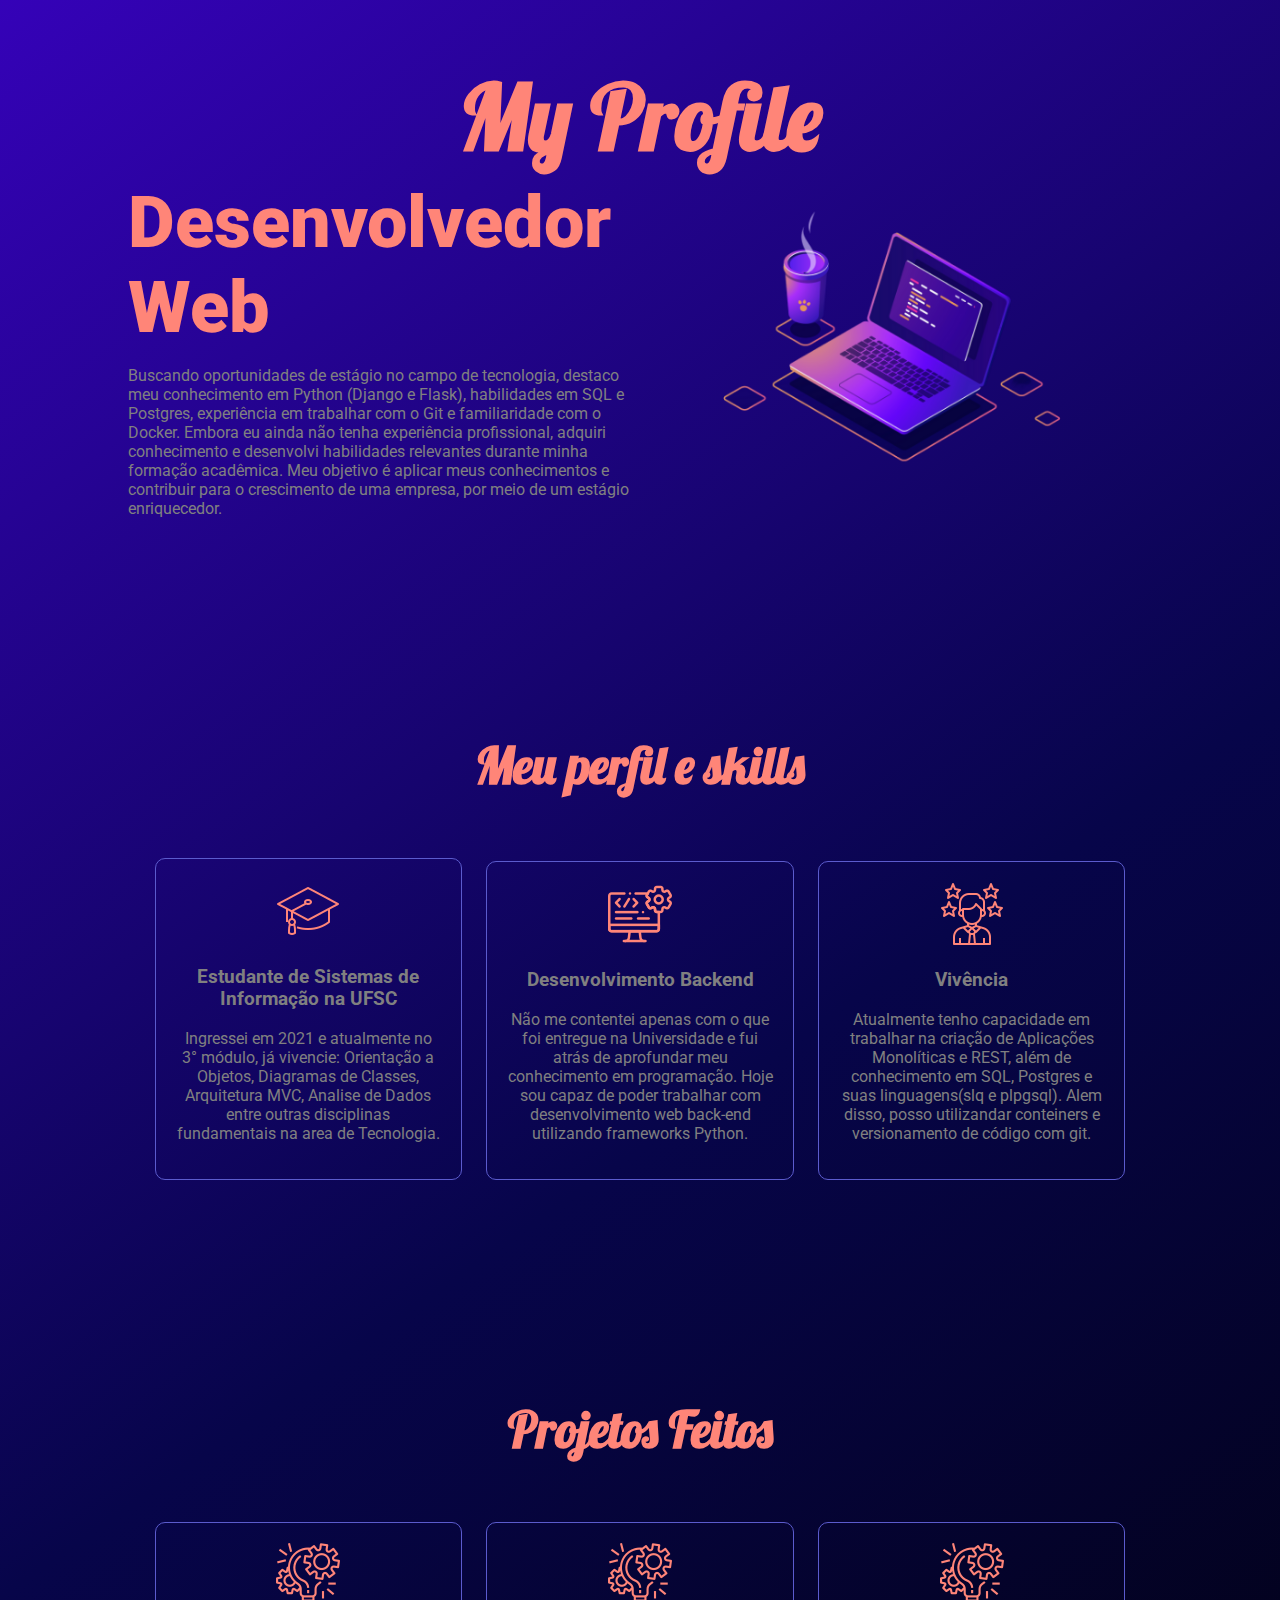
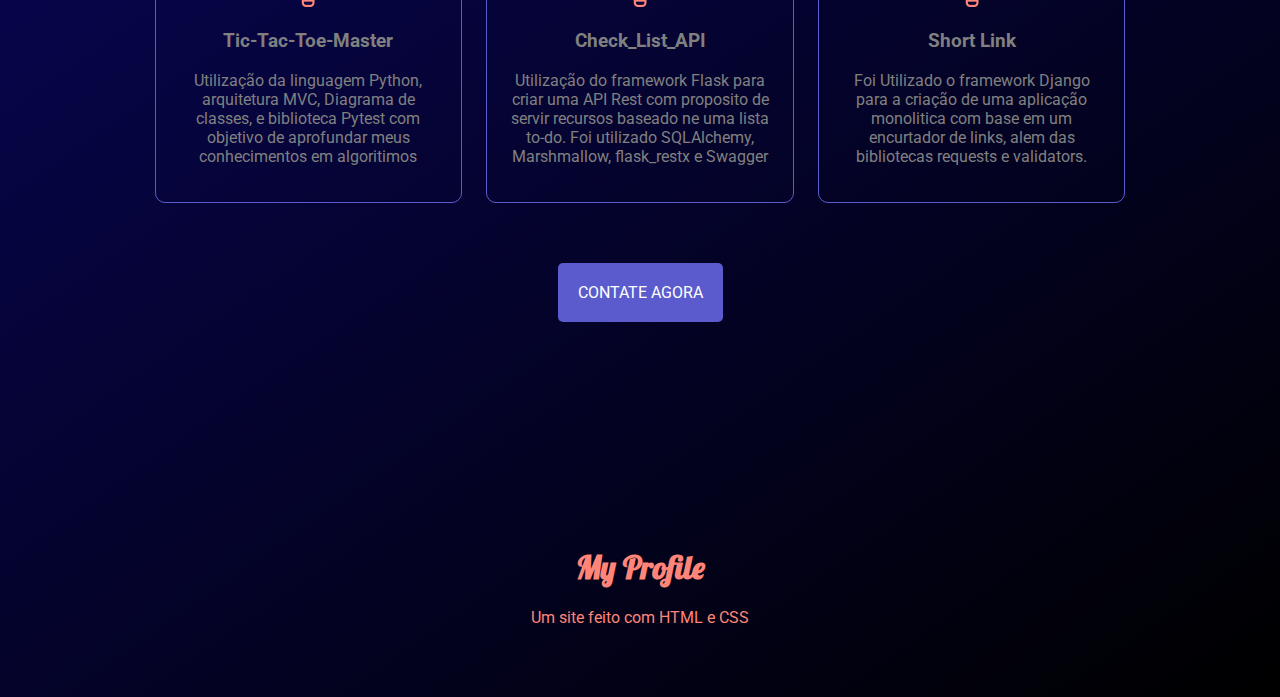
<file: index.html>
<!DOCTYPE html>
<html lang="pt-br">
<head>
	<meta charset="UTF-8">
	<meta http-equiv="X-UA-Compatible" content="IE=edge">
	<meta name="viewport" content="width=device-width, initial-scale=1.0">
	<meta name="description" content="Um site de apresentação pessoal">
	<meta name="keywords" content="Python, CSS, HTML, Desenvolvedor Back-end">

	<link rel="icon" href="image/code.png" type="image/png">
	<link rel="stylesheet" href="css/estilo.css">
	<link rel="stylesheet" href="css/responsivo.css"> 
	<title>My Profile</title>
</head>
<body>
	<nav class="navbar">
		<div class="logo">
			<h1>My Profile</h1>
		</div>
	</nav> 
	<header class="header">
		<div class="headline">
			<h2>Desenvolvedor Web</h2>
			<p>Buscando oportunidades de estágio no campo de tecnologia, 
				destaco meu conhecimento em Python (Django e Flask), habilidades em SQL 
				e Postgres, experiência em trabalhar com o Git e familiaridade com o Docker. 
				Embora eu ainda não tenha experiência profissional, adquiri conhecimento
				e desenvolvi habilidades relevantes durante minha formação acadêmica. 
				Meu objetivo é aplicar meus conhecimentos e contribuir para o crescimento 
				de uma empresa, por meio de um estágio enriquecedor. 
			</p>
		</div>
		<div class="img-headline">
			<img style="max-width: 90%;" src="image/Developer_.png" alt="Developer">
		</div>
	</header>
	<section>
		<h2>Meu perfil e skills</h2>
		<div class="servicos">
			<div class="card">
				<div class="card-text">
					<img src="image/university.png" alt="university">
					<h3>Estudante de Sistemas de Informação na UFSC</h3>
					<p>Ingressei em 2021 e atualmente no 3° módulo, já vivencie: 
						Orientação a Objetos, Diagramas de Classes, Arquitetura MVC, 
						Analise de Dados entre outras disciplinas fundamentais na area
						de Tecnologia.
					</p>
				</div>
			</div>
			<div class="card">
				<div class="card-text">
					<img src="image/desenvolvedor-de-software.png">
					<h3>Desenvolvimento Backend</h3>
					<p> Não me contentei apenas com o que foi entregue na Universidade e fui 
						atrás de aprofundar meu conhecimento em programação. Hoje sou capaz de poder
						trabalhar com desenvolvimento web back-end utilizando frameworks Python.
					</p>
				</div>
			</div>
			<div class="card">
				<div class="card-text">
					<img src="image/experiencia.png" alt="Experiencia">
					<h3>Vivência</h3>
					<p> Atualmente tenho capacidade em trabalhar na criação de Aplicações Monolíticas
						e REST, além de conhecimento em SQL, Postgres e suas linguagens(slq e plpgsql). 
						Alem disso, posso utilizandar conteiners e versionamento de código com git.
					</p>
				</div>
			</div>
		</div>
	</section>

	<section>
		<h2>Projetos Feitos</h2>
		<div class="projects">
			<a href="https://github.com/GabrielTerra55/Tic-Tac-Toe-Master" class="card project" target="_blank" >
				<div>
					<img src="image/project.png" alt="Project">
					<h3>Tic-Tac-Toe-Master</h3>
					<p>Utilização da linguagem Python, arquitetura MVC, 
						Diagrama de classes, e biblioteca Pytest com objetivo 
						de aprofundar meus conhecimentos em algoritimos
					</p>
				</div>
			</a>
			<a href="https://github.com/GabrielTerra55/Check_list_API" class="card project" target="_blank">
				<div>
					<img src="image/project.png" alt="Project">
					<h3>Check_List_API</h3>
					<p>Utilização do framework Flask para criar uma API Rest com 
						proposito de servir recursos baseado ne uma lista to-do.
						Foi utilizado SQLAlchemy, Marshmallow, flask_restx e Swagger
					</p>
				</div>
			</a>
			<a href="https://github.com/GabrielTerra55/Short_Link" class="card project" target="_blank">
				<div >
					<img src="image/project.png" alt="Project">
					<h3>Short Link</h3>
					<p> Foi Utilizado o framework Django para a criação de uma 
						aplicação monolitica com base em um encurtador de links, 
						alem das bibliotecas requests e validators.
					</p>
				</div>
			</a>
		</div>
		<div class="buttom">
			<a href="https://www.linkedin.com/in/gabrielcorreaterra/" class="contact-btn" >Contate Agora</a>
		</div>
	</section>

	<footer>
		<div class="logo-rodape">
			<h1>My Profile</h1>
			<p>Um site feito com HTML e CSS </p>
		</div>
	</footer>
</body>
</html>
</file>
<file: css/estilo.css>
@import url('https://fonts.googleapis.com/css2?family=Lobster&family=Roboto:ital,wght@0,100;0,300;0,400;0,500;0,700;0,900;1,100;1,300;1,400;1,500;1,700;1,900&display=swap');

*{
	box-sizing: border-box;        /* O box-sizing com o valor border-box faz com que o navegador não calcule a dimensão de um elemento somando bordas e margens com altura e largura. */
}

body{
	margin: 0;
	font-family: 'Roboto', sans-serif;
	/* background-color: #07054a; */
	background-image: linear-gradient(145deg,#3502b8, #07054a,black );
}

.navbar{
	height: 100px;
	width: auto;
	display: flex;
	flex-flow: row wrap;
	justify-content:center;
	align-items: center;
	margin-bottom: 25px;
}

.logo{
	font-family: 'Lobster', cursive;
	color: #ff8578;
	font-size:45px;
}
.header{
	height: auto;
	display: flex;
	flex-flow: row wrap;
	justify-content: center;
	align-items: center;
}
.headline{
	margin-left: 10%;             
	flex: 40%;
}
.headline p {
	color: grey;
	text-align: left;
}
.headline h2{
	font-weight: 900;
	font-size: 72px;
	color: #ff8578;
	padding: 0;
	margin: 0;
}
.img-headline {
	margin-right: 10%;
	flex: 40%;
	/* border: 1px solid deeppink; */
	text-align: center;

}
section{
	display: inline-block;
	margin-top: 80px;
	/* border: 1px solid black; */
	margin-left: 5%;
	margin-right: 5%;
	width: 90%;
	text-align: center;
	padding: 5%;
	color: grey;
}
section h2{
	width: 100%;
	font-size: 50px;
	margin: 0;
	font-family:'Lobster', cursive;
	font-weight: bold;
	color:#ff8578;
}

.servicos{
	display: inline-block;
	margin-top: 5%;
}

.card{
	display: inline-block;
	width: 30%;
	padding: 20px;
	margin: 1%;
	border: 1px solid #5b5bcd;
	border-radius: 10px;
	cursor: default;
	text-decoration: none;
}
.card:hover {
	background-color: #5b5bcd;
	color: white;
	/* padding: 30px; */

}

.projects{
	display: inline-block;
	margin-top: 5%;
}
.project{
	color: gray;
	cursor: pointer;
}
.buttom {
	margin: 50px;
	height: 100px;
}

.contact-btn {
	background: #5b5bcd;
	padding: 20px;
	color: white;
	text-transform: uppercase;
	border-radius: 5px;
	text-decoration: none;
	display: inline-block;
}

.contact-btn:hover {
	background: #ff8578;
}

footer{
	margin-top: 70px;
	height: 150px;
	text-align: center;
}
.logo-rodape{
	color: #ff8578;
}
.logo-rodape h1{
	font-family: 'Lobster', cursive;
}
</file>
<file: css/responsivo.css>
@media screen and (max-width:1024px){   
	.navbar{
		position: relative;
	}
	
	.logo{
		margin: 0;
		text-align: center;
	}
	.header{
		padding-top: 50px;

	}
	.headline{
		flex: 100%;
		margin-right: 5%;
		text-align: center;
	}
	
	.headline p{
		text-align: center;
	}
	.img-headline{
		flex: 100%;
		padding: 5%;
		text-align: center;
	}
	.card{
		width: 100%;
	}
}
@media (max-width: 768px) {
	body {
	  font-size: 14px;
	}
  
	.navbar {
	  height: 80px;
	}
  
	.logo {
	  font-size: 30px;
	}
  
	.headline {
		display: none;
	  } 

  
	.img-headline {
	  margin-right: 0;
	  flex: 100%;
	}
  
	section {
	  margin-top: 40px;
	  padding: 2%;
	}
  
	section h2 {
	  font-size: 40px;
	}
  
	.card {
	  width: 100%;
	  margin: 2% 0;
	}
  
	.buttom {
	  margin: 30px;
	  height: 80px;
	}
  
	footer {
	  margin-top: 50px;
	  height: 300px;
	}
  
	.logo-rodape h1 {
	  font-size: 30px;
	}
  }
</file>
